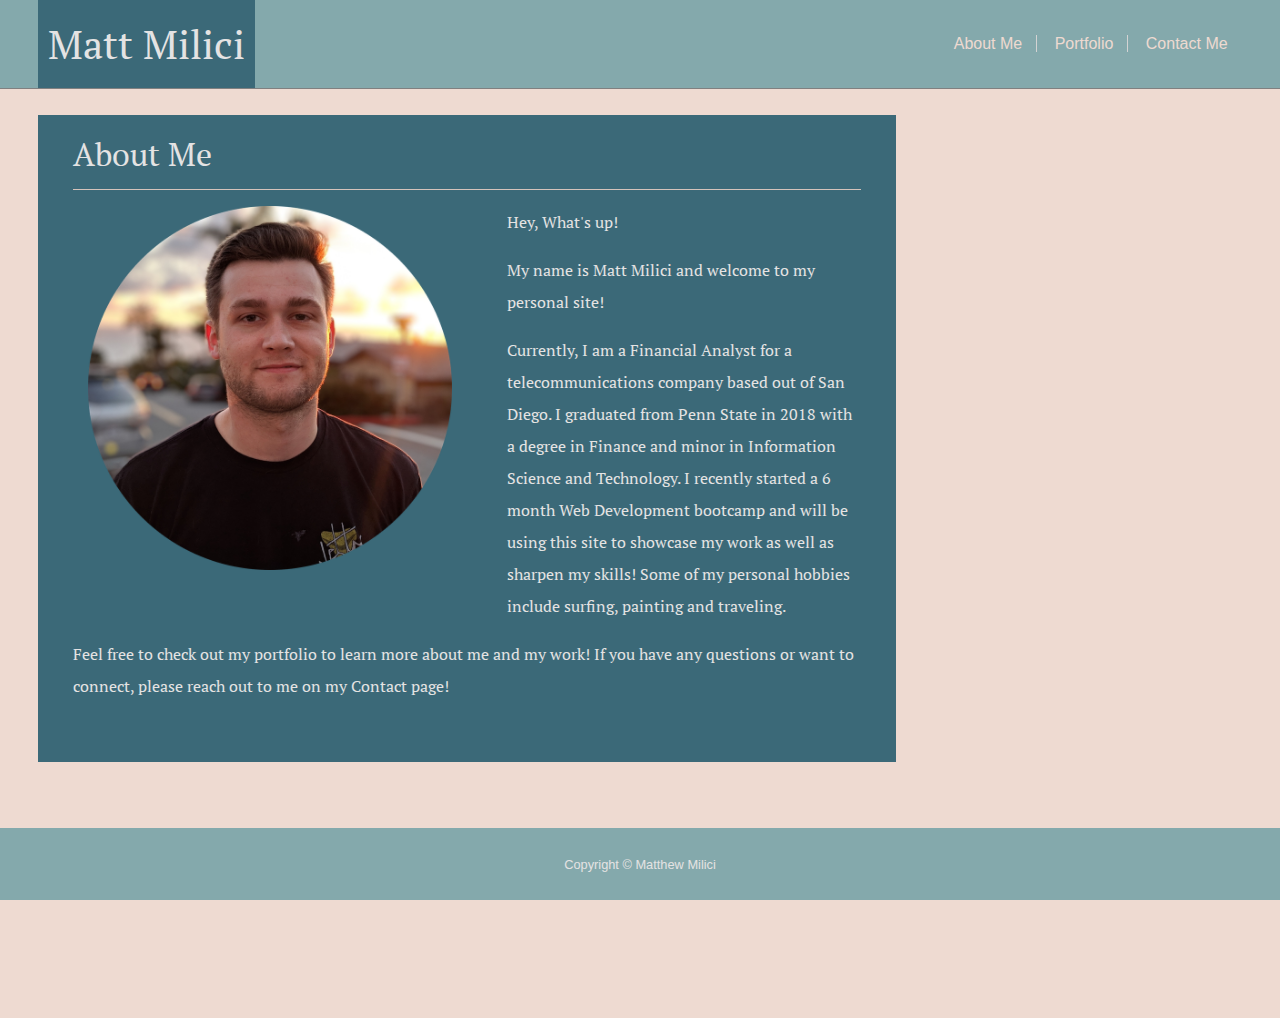
<file: index.html>
<!DOCTYPE html>
<html lang="en">

<head>
    <meta charset="UTF-8" />
    <meta name="viewport" content="width=device-width, initial-scale=1.0" />
    <link href="https://fonts.googleapis.com/css2?family=PT+Serif&display=swap" rel="stylesheet" />
    <link rel="stylesheet" href="https://maxcdn.bootstrapcdn.com/bootstrap/4.5.0/css/bootstrap.min.css" />
    <script src="https://ajax.googleapis.com/ajax/libs/jquery/3.5.1/jquery.min.js"></script>
    <script src="https://cdnjs.cloudflare.com/ajax/libs/popper.js/1.16.0/umd/popper.min.js"></script>
    <script src="https://maxcdn.bootstrapcdn.com/bootstrap/4.5.0/js/bootstrap.min.js"></script>
    <link rel="stylesheet" href="./style.css" />
    <title>Matt Milici Portfolio</title>
</head>

<body>
    <!-- The navbar and header. It will react to screen size. -->
    <div class="nav-div">
        <nav class="navbar-nav navbar-expand-sm navbar-light navy">
            <header class="text-center">
                <h1>Matt Milici</h1>
            </header>
            <div class="nav-links">
                <!-- links to each page on my site. -->
                <ul class="nav-ul">
                    <a class="nav-item" href="index.html ">About Me</a>
                    <a class="nav-item" href="portfolio.html ">Portfolio</a>
                    <a class="nav-item" href="contact.html ">Contact Me</a>
                </ul>
            </div>
        </nav>
    </div>

    <!-- main content. Everypage is wrapped around a main with class page-div -->
    <main class="page-div">
        <!-- Header the tells you what page you are on -->
        <header class="name">
            <h2>About Me</h2>
        </header>
        <hr />
        <div class="container">
            <article class="row">
                <div class="col-12">
                    <!-- profile img -->
                    <img class="profile-img float-left col-sm-12 col-md-6 col-lg-6" src="milici-profile-pic.png " alt="Matt Milici Profile " />
                    <!-- Peronal Bio -->
                    <p>Hey, What's up!</p>
                    <p>My name is Matt Milici and welcome to my personal site!</p>
                    <p>
                        Currently, I am a Financial Analyst for a telecommunications company based out of San Diego. I graduated from Penn State in 2018 with a degree in Finance and minor in Information Science and Technology. I recently started a 6 month Web Development bootcamp
                        and will be using this site to showcase my work as well as sharpen my skills! Some of my personal hobbies include surfing, painting and traveling.
                    </p>
                    <p>
                        Feel free to check out my portfolio to learn more about me and my work! If you have any questions or want to connect, please reach out to me on my Contact page!
                    </p>
                </div>
            </article>
        </div>
    </main>

    <!-- Sticky footer -->
    <footer id="sticky-footer" class="py-4 footer">
        <div class="container text-center">
            <small>Copyright &copy; Matthew Milici</small>
        </div>
    </footer>

    <script src="https://code.jquery.com/jquery-3.3.1.slim.min.js " integrity="sha384-q8i/X+965DzO0rT7abK41JStQIAqVgRVzpbzo5smXKp4YfRvH+8abtTE1Pi6jizo " crossorigin="anonymous "></script>
    <script src="https://cdnjs.cloudflare.com/ajax/libs/popper.js/1.14.3/umd/popper.min.js " integrity="sha384-ZMP7rVo3mIykV+2+9J3UJ46jBk0WLaUAdn689aCwoqbBJiSnjAK/l8WvCWPIPm49 " crossorigin="anonymous "></script>
    <script src="https://stackpath.bootstrapcdn.com/bootstrap/4.1.3/js/bootstrap.min.js " integrity="sha384-ChfqqxuZUCnJSK3+MXmPNIyE6ZbWh2IMqE241rYiqJxyMiZ6OW/JmZQ5stwEULTy " crossorigin="anonymous "></script>
</body>

</html>
</file>
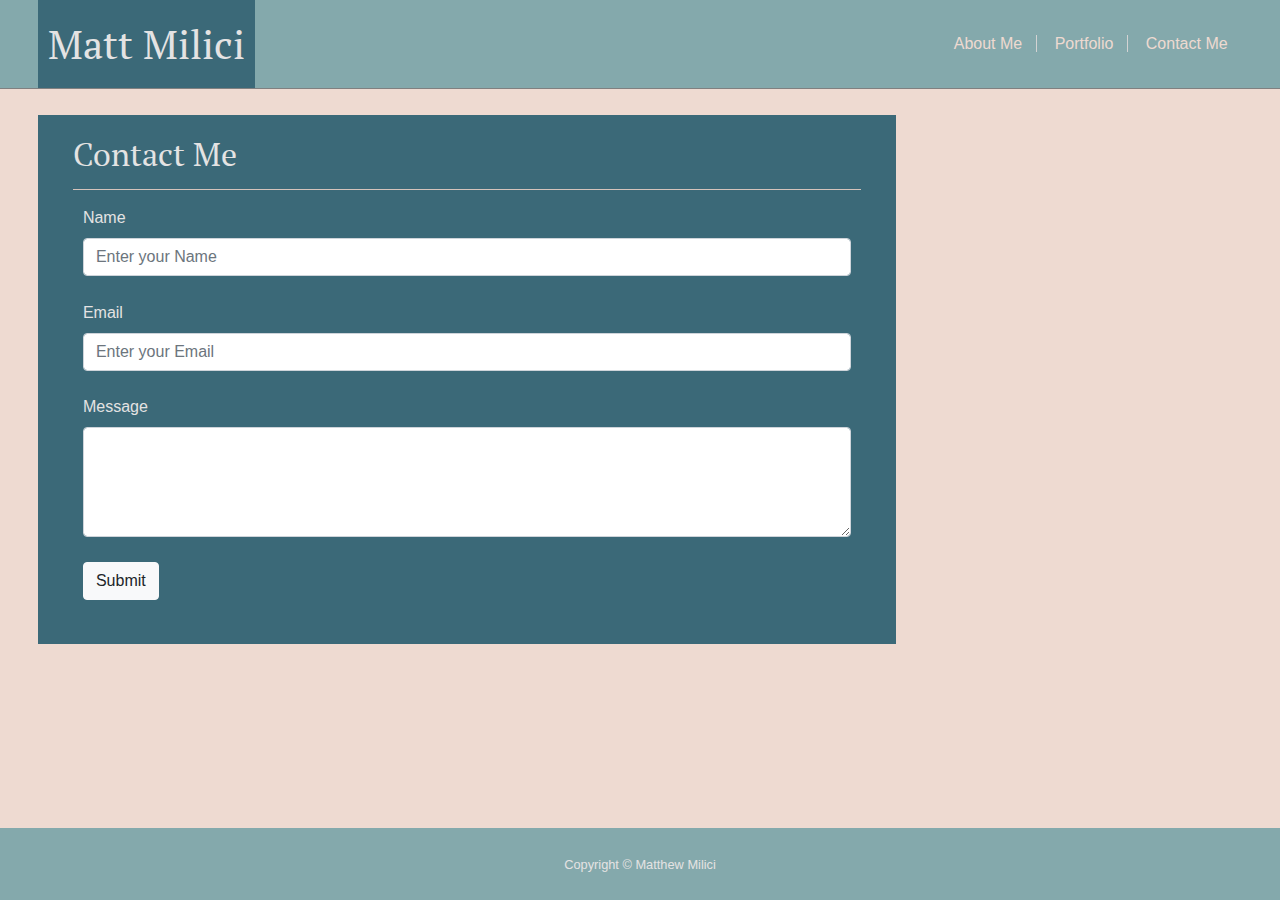
<file: contact.html>
<!DOCTYPE html>
<html lang="en">

<head>
    <meta charset="UTF-8" />
    <meta name="viewport" content="width=device-width, initial-scale=1.0" />
    <link href="https://fonts.googleapis.com/css2?family=PT+Serif&display=swap" rel="stylesheet" />
    <link rel="stylesheet" href="https://maxcdn.bootstrapcdn.com/bootstrap/4.5.0/css/bootstrap.min.css" />
    <script src="https://ajax.googleapis.com/ajax/libs/jquery/3.5.1/jquery.min.js"></script>
    <script src="https://cdnjs.cloudflare.com/ajax/libs/popper.js/1.16.0/umd/popper.min.js"></script>
    <script src="https://maxcdn.bootstrapcdn.com/bootstrap/4.5.0/js/bootstrap.min.js"></script>
    <link rel="stylesheet" href="./style.css" />
    <title>Matt Milici Portfolio</title>
</head>

<body>
    <!-- The navbar and header. It will react to screen size. -->
    <div class="nav-div">
        <nav class="navbar-nav navbar-expand-sm navbar-light navy">
            <header class="text-center">
                <h1>Matt Milici</h1>
            </header>
            <div class="nav-links">
                <!-- links to each page on my site. -->
                <ul class="nav-ul">
                    <a class="nav-item" href="index.html ">About Me</a>
                    <a class="nav-item" href="portfolio.html ">Portfolio</a>
                    <a class="nav-item" href="contact.html ">Contact Me</a>
                </ul>
            </div>
        </nav>
    </div>

    <!-- main content. Everypage is wrapped around a main with class page-div -->
    <main class="page-div">
        <!-- Header the tells you what page you are on -->
        <header class="name">
            <h2>Contact Me</h2>
        </header>
        <hr />
        <!-- contact form -->
        <form action="action_page.php">
            <!-- user enters name -->
            <section class="form-group">
                <label for="name">Name</label>
                <input type="email" class="form-control" id="email" placeholder="Enter your Name" />
            </section>
            <!-- user enters email -->
            <section class="form-group">
                <label for="pwd">Email</label>
                <input type="password" class="form-control" id="pwd" placeholder="Enter your Email" />
            </section>
            <!-- user enters message -->
            <section class="form-group">
                <label class="message" for="msg">Message</label>
                <textarea class="form-control" name="w3review" rows="4" placeholder="Send me a message!">
					</textarea>
            </section>
            <!-- send button -->
            <section class="form-group">
                <button type="submit" class="btn btn-default btn-light">
						Submit
					</button>
            </section>
        </form>
    </main>

    <!-- sticky footer -->

    <footer id="sticky-footer" class="py-4 footer">
        <div class="container text-center">
            <small>Copyright &copy; Matthew Milici</small>
        </div>
    </footer>
    <script src="https://code.jquery.com/jquery-3.3.1.slim.min.js " integrity="sha384-q8i/X+965DzO0rT7abK41JStQIAqVgRVzpbzo5smXKp4YfRvH+8abtTE1Pi6jizo " crossorigin="anonymous "></script>
    <script src="https://cdnjs.cloudflare.com/ajax/libs/popper.js/1.14.3/umd/popper.min.js " integrity="sha384-ZMP7rVo3mIykV+2+9J3UJ46jBk0WLaUAdn689aCwoqbBJiSnjAK/l8WvCWPIPm49 " crossorigin="anonymous "></script>
    <script src="https://stackpath.bootstrapcdn.com/bootstrap/4.1.3/js/bootstrap.min.js " integrity="sha384-ChfqqxuZUCnJSK3+MXmPNIyE6ZbWh2IMqE241rYiqJxyMiZ6OW/JmZQ5stwEULTy " crossorigin="anonymous "></script>
</body>

</html>
</file>
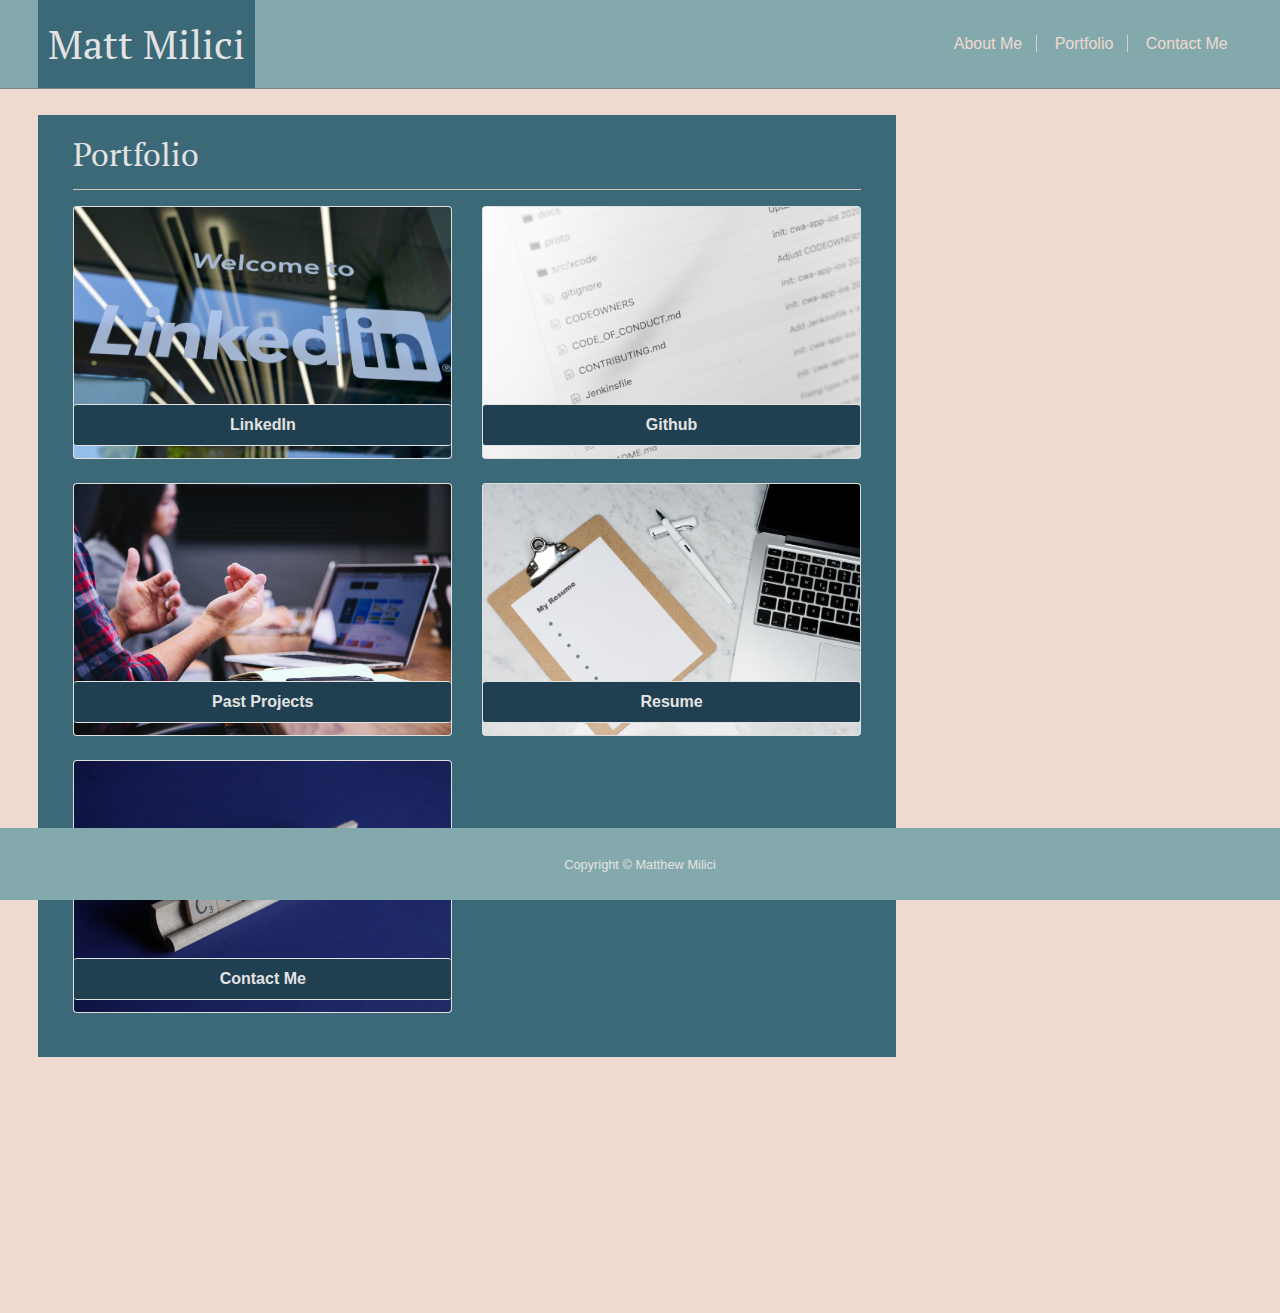
<file: portfolio.html>
<!DOCTYPE html>
<html lang="en">

<head>
    <meta charset="UTF-8" />
    <meta name="viewport" content="width=device-width, initial-scale=1.0" />
    <link href="https://fonts.googleapis.com/css2?family=PT+Serif&display=swap" rel="stylesheet" />
    <link rel="stylesheet" href="https://maxcdn.bootstrapcdn.com/bootstrap/4.5.0/css/bootstrap.min.css" />
    <script src="https://ajax.googleapis.com/ajax/libs/jquery/3.5.1/jquery.min.js"></script>
    <script src="https://cdnjs.cloudflare.com/ajax/libs/popper.js/1.16.0/umd/popper.min.js"></script>
    <script src="https://maxcdn.bootstrapcdn.com/bootstrap/4.5.0/js/bootstrap.min.js"></script>
    <link rel="stylesheet" href="./style.css" />
    <title>Matt Milici Portfolio</title>
</head>

<body>
    <!-- The navbar and header. It will react to screen size. -->
    <div class="nav-div">
        <nav class="navbar-nav navbar-expand-sm navbar-light navy">
            <header class="text-center">
                <h1>Matt Milici</h1>
            </header>
            <div class="nav-links">
                <!-- links to each page on my site. -->
                <ul class="nav-ul">
                    <a class="nav-item" href="index.html ">About Me</a>
                    <a class="nav-item" href="portfolio.html ">Portfolio</a>
                    <a class="nav-item" href="contact.html ">Contact Me</a>
                </ul>
            </div>
        </nav>
    </div>

    <!-- main content. Everypage is wrapped around a main with class page-div -->
    <main class="page-div">
        <!-- Header the tells you what page you are on -->
        <header class="name">
            <h2>Portfolio</h2>
        </header>
        <hr />
        <!-- portfolio cards -->
        <div class="container">
            <div class="row">
                <section class="col-md-6">
                    <!-- individual card -->
                    <article class="card">
                        <a href="https://www.linkedin.com/in/matt-milici-87b74a111/" class="button">
                            <img class="card-img" src="./images/linkedin.jpg " alt="LinkedIn" />
                            <div class="card-img-overlay card-text">
                                <span>LinkedIn</span>
                            </div>
                        </a>
                    </article>
                </section>
                <section class="col-md-6">
                    <!-- individual card -->
                    <article class="card">
                        <a href="https://github.com/mmilici-star" class="button">
                            <img class="card-img" src="./images/github.jpg " alt="Github" />
                            <div class="card-img-overlay card-text">
                                <span>Github</span>
                            </div>
                        </a>
                    </article>
                </section>
            </div>
            <div class="row">
                <section class="col-md-6">
                    <!-- individual card -->
                    <article class="card">
                        <a href="https://www.linkedin.com/in/matt-milici-87b74a111/" class="button">
                            <img class="card-img" src="./images/projects.jpg " alt="Past Projects" />
                            <div class="card-img-overlay card-text">
                                <span>Past Projects</span>
                            </div>
                        </a>
                    </article>
                </section>
                <section class="col-md-6">
                    <!-- individual card -->
                    <article class="card">
                        <a href="https://www.linkedin.com/in/matt-milici-87b74a111/" class="button">
                            <img class="card-img" src="./images/Resume.jpg " alt="Resume" />
                            <div class="card-img-overlay card-text">
                                <span>Resume</span>
                            </div>
                        </a>
                    </article>
                </section>
            </div>
            <div class="row">
                <div class="col-md-6">
                    <!-- individual card -->
                    <article class="card">
                        <a href="contact.html" class="button">
                            <img class="card-img" src="./images/contact.jpg " alt="Contace Me" />
                            <div class="card-img-overlay card-text">
                                <span>Contact Me</span>
                            </div>
                        </a>
                    </article>
                </div>
            </div>
        </div>
    </main>

    <!-- sticky footer -->
    <footer id="sticky-footer " class="py-4 footer">
        <div class="container text-center">
            <small>Copyright &copy; Matthew Milici</small>
        </div>
    </footer>

    <script src="https://code.jquery.com/jquery-3.3.1.slim.min.js " integrity="sha384-q8i/X+965DzO0rT7abK41JStQIAqVgRVzpbzo5smXKp4YfRvH+8abtTE1Pi6jizo " crossorigin="anonymous "></script>
    <script src="https://cdnjs.cloudflare.com/ajax/libs/popper.js/1.14.3/umd/popper.min.js " integrity="sha384-ZMP7rVo3mIykV+2+9J3UJ46jBk0WLaUAdn689aCwoqbBJiSnjAK/l8WvCWPIPm49 " crossorigin="anonymous "></script>
    <script src="https://stackpath.bootstrapcdn.com/bootstrap/4.1.3/js/bootstrap.min.js " integrity="sha384-ChfqqxuZUCnJSK3+MXmPNIyE6ZbWh2IMqE241rYiqJxyMiZ6OW/JmZQ5stwEULTy " crossorigin="anonymous "></script>
</body>

</html>
</file>
<file: style.css>
/* ------------ all pages ---------------- */

main {
    background-color: #3b6978;
    margin: 2% 3%;
    color: #e4e3e3;
    margin-right: 30%;
    padding-bottom: 3%;
}

body {
    background-color: #eedad1;
}

.page-div {
    padding: 20px;
    margin-bottom: 20%;
}

hr {
    background-color: #eedad1;
    margin: 16px 15px;
}

h2 {
    padding-left: 15px;
}

h1,
p,
h2 {
    font-family: "PT Serif", serif;
}


/* ------------ all pages ---------------- */


/* ------------ navbar ---------------- */

.nav-div {
    padding: 0 3%;
    border-bottom: 1px solid gray;
}

a {
    color: #eedad1;
}

.nav-ul {
    padding-bottom: 0;
    margin-bottom: 0;
}

header h1 {
    padding: 20px 10px;
    margin: 0%;
    background-color: #3b6978;
    color: #e4e3e3;
}

.nav-item {
    margin: auto;
}

nav,
.nav-div,
.nav-link,
.navlinks {
    background-color: #84a9ac;
}

.navbar-nav {
    justify-content: space-between;
    align-items: center;
    align-content: space-between;
}

.nav-links a {
    padding: 0 14px 0 13px;
    border-right: 1px solid lightgray;
}

.nav-links a:last-child {
    border-right: none;
}


/* ------------navbar---------------- */


/* ------------footer---------------- */

.footer {
    background-color: #84a9ac;
    color: #e4e3e3;
    position: fixed;
    bottom: 0;
    width: 100%;
    text-align: center;
}


/* ------------footer---------------- */


/* ------------About Me---------------- */

.profile-img {
    margin-bottom: 5%;
    margin-right: 5%;
}

p {
    line-height: 2rem;
}


/* ------------About Me---------------- */


/* ------------ contact me ---------------- */

.form-group {
    margin: 0 3% 3% 3%;
}

.message {
    display: block;
}


/* ------------ contact me ---------------- */


/* ----------- Portfolio ---------- */

.card-text {
    margin: auto;
    width: 100%;
    height: 10%;
    bottom: 5%;
    background-color: #204051;
    border-top: 1px solid #e4e3e3;
    border-bottom: 1px solid #e4e3e3;
    color: #e4e3e3;
    font-weight: bold;
    display: flex;
    justify-content: center;
    align-items: center;
}

.row {
    padding-bottom: 3%;
}

button {
    background-color: #204051;
}


/* ----------- Portfolio ---------- */

@media only screen and (max-width: 768px) {
    .nav-div {
        margin: 0;
        padding: 0 1%;
    }
    main {
        margin-right: 0%;
        margin: 2% 1%;
    }
    .container {
        padding: 0;
        margin: auto;
    }
    hr {
        margin-left: 0;
        margin-right: 0;
    }
    .card {
        margin: 5% auto;
    }
    h2 {
        padding-left: 0;
    }
    .row {
        padding-bottom: 0%;
    }
}

@media screen and (max-width: 640px) {
    .nav-div {
        padding: 0;
    }
    .navy {
        display: block;
    }
    .nav-ul {
        padding: 0;
    }
    .nav-links {
        margin: auto;
        text-align: center;
        width: 100%;
    }
    header,
    .nav-ul {
        display: block;
        width: 100%;
    }
}
</file>
